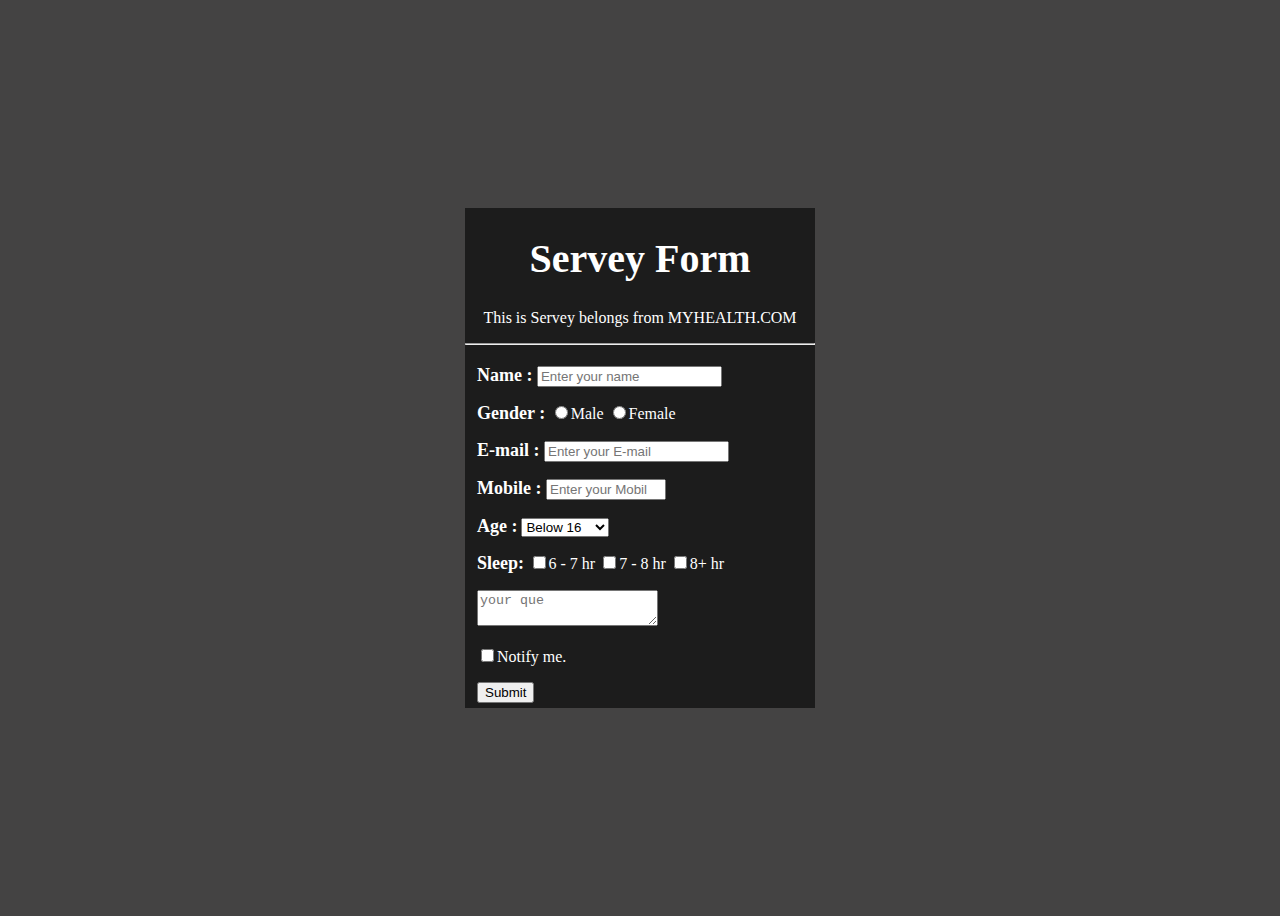
<file: Build a Survey Form/index.html>
<!DOCTYPE html>
<html lang="en">
<head>
    <meta charset="UTF-8">
    <meta http-equiv="X-UA-Compatible" content="IE=edge">
    <meta name="viewport" content="width=device-width, initial-scale=1.0">
    <title>Build a Survey Form</title>
    <link rel="stylesheet" href="index.css"/>
</head>
<body>
    <div id="main">
        <h1 id="title">Servey Form</h1>
      <p id="description">This is Servey belongs from MYHEALTH.COM 
        <hr>
      <form id="survey-form">
        <label class="label-text" id="name-label">Name : </label>
        <input id="name" type="text" placeholder="Enter your name" name="" required>
        <p>
          <label class="label-text">Gender : </label>
          <input id="gender-select" type="radio" name="gender" value=1>Male
          <input id="gender-select" type="radio" name="gender" value=2>Female
        <p>
          <label class="label-text" id="email-label"> E-mail : </label>
          <input id="email" type="email" placeholder="Enter your E-mail" required>
        <p>
          <label class="label-text" id="number-label"> Mobile : </label>
          <input id="number" type="number" min="0000000000" max="9999999999" placeholder="Enter your Mobile No." required>
        <p>
          <label class="label-text">Age :</label>
          <select id="dropdown">
            <option>Below 16</option>
            <option>16yr - 18yr</option>
            <option>18yr - 25yr</option>
            <option>25yr - 35yr</option>
            <option>35yr - 50yr</option>
            <option>50yr above</option>
          </select>
        <p>
          <label class="label-text">Sleep: </label>
          <input type="checkbox" name="wakeup" value="1">6 - 7 hr
          <input type="checkbox" name="wakeup" value="1">7 - 8 hr
          <input type="checkbox" name="wakeup" value="1">8+ hr
        <p>
          <textarea placeholder="your que"></textarea>
        <p>
          <input type="checkbox" value="yes">Notify me.
        <p>
          <button id="submit">Submit</submit>
      </form>
      </div>

</body>
</html>
</file>
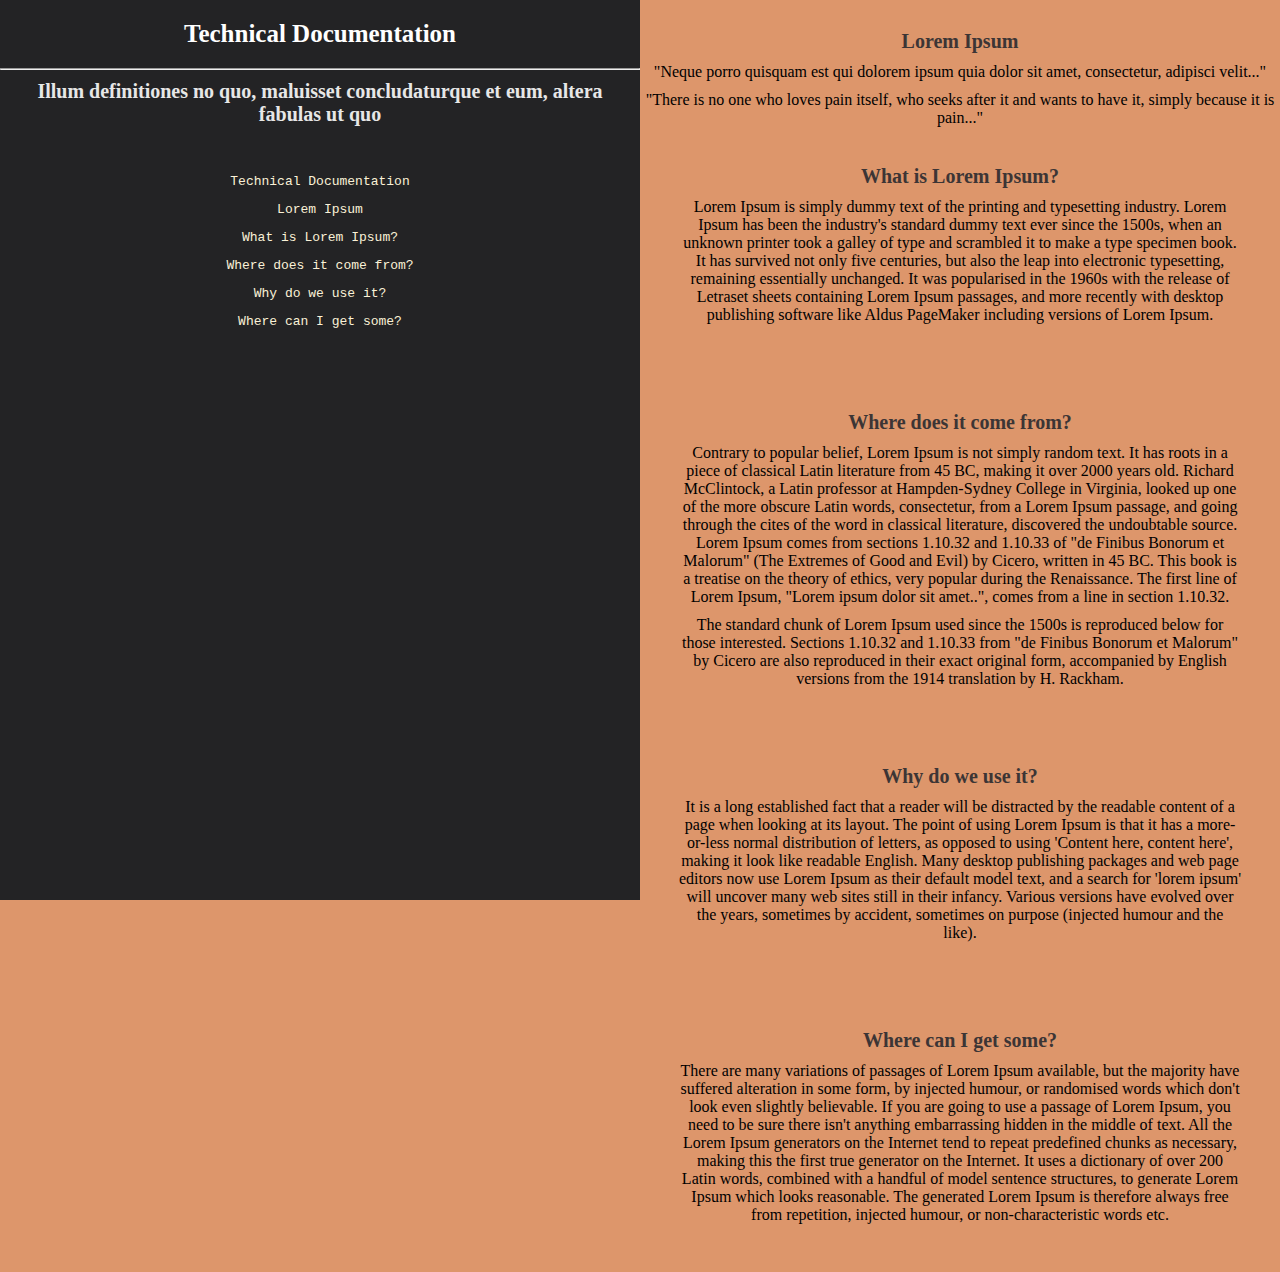
<file: Technical Documentation Page/index.html>
<!DOCTYPE html>
<html lang="en">
    <head>
        <meta charset="UTF-8" />
        <meta http-equiv="X-UA-Compatible" content="IE=edge" />
        <meta name="viewport" content="width=device-width, initial-scale=1.0" />
        <title>Technical Documentation Page</title>
        <link rel="stylesheet" href="index.css"/>
    </head>
    <body>
        <main id="main-doc">
            <section
                id="Technical_Documentation"
                class="main-section side-navbar"
            >
                <header class="heads">Technical Documentation</header>
                <hr />
                <nav id="navbar">
                    <header class="head-text">
                        Illum definitiones no quo, maluisset concludaturque et
                        eum, altera fabulas ut quo
                    </header>
                    <ul>
                        <li>
                            <a class="nav-link" href="#Technical_Documentation"
                                ><code>Technical Documentation</code></a
                            >
                        </li>
                        <li>
                            <a class="nav-link" href="#Lorem_Ipsum"
                                ><code>Lorem Ipsum</code></a
                            >
                        </li>
                        <li>
                            <a class="nav-link" href="#What_is_Lorem_Ipsum?"
                                ><code>What is Lorem Ipsum?</code></a
                            >
                        </li>
                        <li>
                            <a class="nav-link" href="#Where_does_it_come_from?"
                                ><code>Where does it come from?</code></a
                            >
                        </li>
                        <li>
                            <a class="nav-link" href="#Why_do_we_use_it?"
                                ><code>Why do we use it?</code></a
                            >
                        </li>
                        <li>
                            <a class="nav-link" href="#Where_can_I_get_some?"
                                ><code>Where can I get some?</code></a
                            >
                        </li>
                    </ul>
                </nav>
            </section>
            <section id="Lorem_Ipsum" class="main-section">
                <header>Lorem Ipsum</header>
                <p>
                    "Neque porro quisquam est qui dolorem ipsum quia dolor sit
                    amet, consectetur, adipisci velit..."
                </p>
                <p>
                    "There is no one who loves pain itself, who seeks after it
                    and wants to have it, simply because it is pain..."
                </p>
            </section>

            <section
                id="What_is_Lorem_Ipsum?"
                class="main-section right-section"
            >
                <header>What is Lorem Ipsum?</header>
                <p>
                    Lorem Ipsum is simply dummy text of the printing and
                    typesetting industry. Lorem Ipsum has been the industry's
                    standard dummy text ever since the 1500s, when an unknown
                    printer took a galley of type and scrambled it to make a
                    type specimen book. It has survived not only five centuries,
                    but also the leap into electronic typesetting, remaining
                    essentially unchanged. It was popularised in the 1960s with
                    the release of Letraset sheets containing Lorem Ipsum
                    passages, and more recently with desktop publishing software
                    like Aldus PageMaker including versions of Lorem Ipsum.
                </p>
                <p></p>
            </section>

            <section
                id="Where_does_it_come_from?"
                class="main-section right-section"
            >
                <header>Where does it come from?</header>
                <p>
                    Contrary to popular belief, Lorem Ipsum is not simply random
                    text. It has roots in a piece of classical Latin literature
                    from 45 BC, making it over 2000 years old. Richard
                    McClintock, a Latin professor at Hampden-Sydney College in
                    Virginia, looked up one of the more obscure Latin words,
                    consectetur, from a Lorem Ipsum passage, and going through
                    the cites of the word in classical literature, discovered
                    the undoubtable source. Lorem Ipsum comes from sections
                    1.10.32 and 1.10.33 of "de Finibus Bonorum et Malorum" (The
                    Extremes of Good and Evil) by Cicero, written in 45 BC. This
                    book is a treatise on the theory of ethics, very popular
                    during the Renaissance. The first line of Lorem Ipsum,
                    "Lorem ipsum dolor sit amet..", comes from a line in section
                    1.10.32.
                </p>
                <p>
                    The standard chunk of Lorem Ipsum used since the 1500s is
                    reproduced below for those interested. Sections 1.10.32 and
                    1.10.33 from "de Finibus Bonorum et Malorum" by Cicero are
                    also reproduced in their exact original form, accompanied by
                    English versions from the 1914 translation by H. Rackham.
                </p>
            </section>

            <section id="Why_do_we_use_it?" class="main-section right-section">
                <header>Why do we use it?</header>
                <p>
                    It is a long established fact that a reader will be
                    distracted by the readable content of a page when looking at
                    its layout. The point of using Lorem Ipsum is that it has a
                    more-or-less normal distribution of letters, as opposed to
                    using 'Content here, content here', making it look like
                    readable English. Many desktop publishing packages and web
                    page editors now use Lorem Ipsum as their default model
                    text, and a search for 'lorem ipsum' will uncover many web
                    sites still in their infancy. Various versions have evolved
                    over the years, sometimes by accident, sometimes on purpose
                    (injected humour and the like).
                </p>
                <p></p>
            </section>

            <section
                id="Where_can_I_get_some?"
                class="main-section right-section"
            >
                <header>Where can I get some?</header>
                <p>
                    There are many variations of passages of Lorem Ipsum
                    available, but the majority have suffered alteration in some
                    form, by injected humour, or randomised words which don't
                    look even slightly believable. If you are going to use a
                    passage of Lorem Ipsum, you need to be sure there isn't
                    anything embarrassing hidden in the middle of text. All the
                    Lorem Ipsum generators on the Internet tend to repeat
                    predefined chunks as necessary, making this the first true
                    generator on the Internet. It uses a dictionary of over 200
                    Latin words, combined with a handful of model sentence
                    structures, to generate Lorem Ipsum which looks reasonable.
                    The generated Lorem Ipsum is therefore always free from
                    repetition, injected humour, or non-characteristic words
                    etc.
                </p>
                <p></p>
            </section>
        </main>
    </body>
</html>
</file>
<file: Build a Survey Form/index.css>
* {
    box-sizing: border-box;
  }
  body {
    display: flex;
    justify-content: center;
    align-items: center;
    min-height: 100vh;
    color: #fff;
    text-align: center;
    background: #444343;
  }
  #main {
    background: #1c1c1c;
    height: 500px;
    width: 350px;
  }
  #title {
    font-size: 40px;
  }
  #survey-form {
    padding: 12px;
    text-align: left;
  }
  .label-text {
    font-size: 18px;
    font-weight: bold;
  }
</file>
<file: Technical Documentation Page/index.css>
* {
    margin: 0;
    padding: 0;
    box-sizing: border-box;
}

body {
    background: #dd966b;
}

.main-section {
    margin-left: 50%;
    text-align: center;
}

.side-navbar {
    height: 100%;
    width: 50%;
    position: fixed;
    margin-left: 0;
    z-index: 1;
    top: 0;
    left: 0;
    overflow-x: hidden;
    background: #232325;
    text-align: center;
}

header {
    font-size: 20px;
    font-weight: bold;
    color: #3c3535;
}

.heads {
    padding: 20px;
    font-size: 25px;
    color: #fff;
}

.head-text {
    padding: 10px;
    color: #e7e7e7;
}

ul {
    margin-top: 30px;
}

li {
    padding: 5px;
}

.nav-link {
    width: 100%;
    text-decoration: none;
    color: #faf1d7;
}

li:hover,
.nav-link:hover {
    background: #6f6f71;
    color: #000;
}

#Lorem_Ipsum {
    margin-top: 30px;
}
.right-section {
    padding: 3%;
}

p {
    margin-top: 10px;
}

@media (max-width: 100%) {
    .nav-link:hover {
        background: #6f6f71;
        color: #000;
    }
}
</file>
